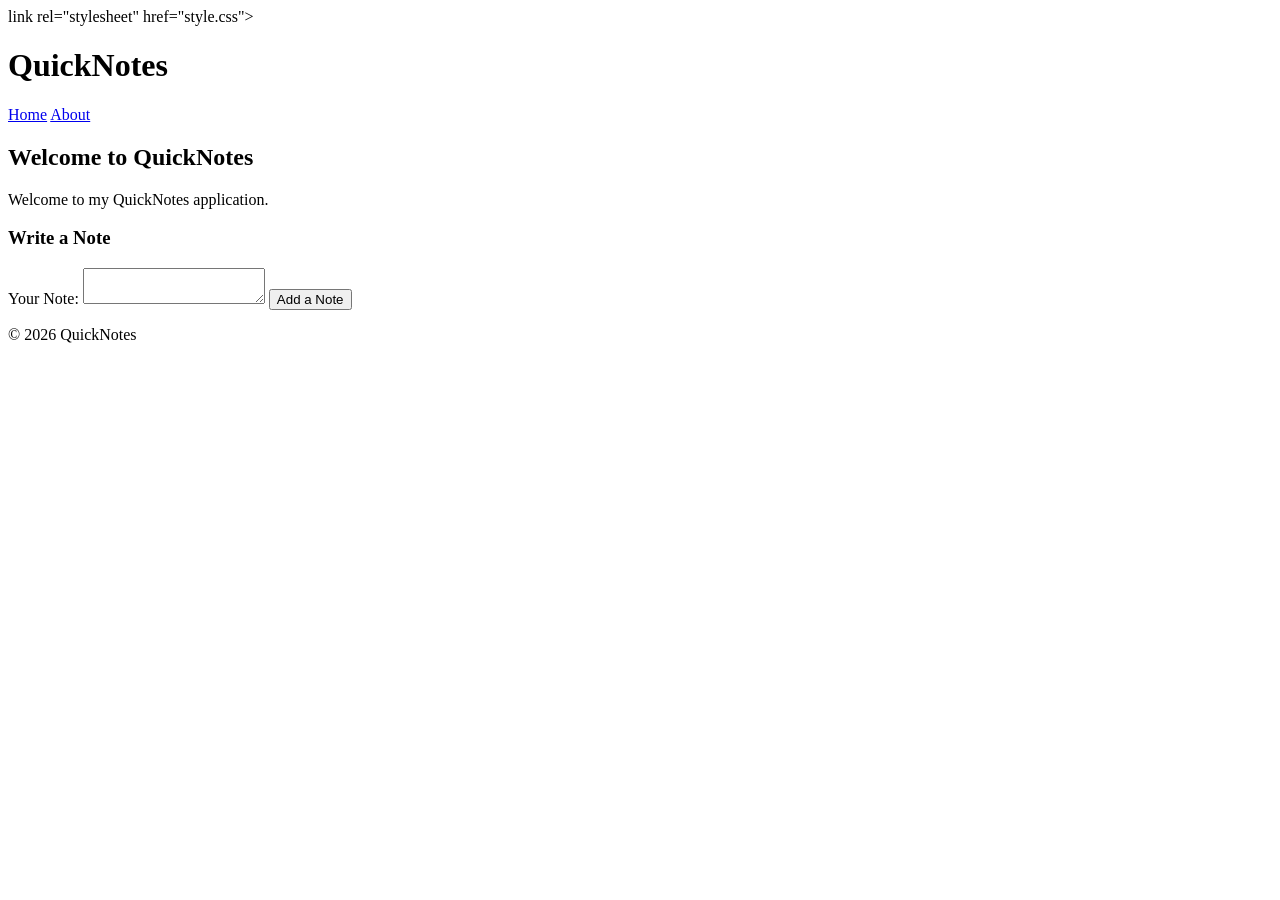
<file: day 1/index.html>
<!DOCTYPE html>
<html lang="en">
<head>

    <meta charset="UTF-8">
    <meta name="viewport" content="width=device-width, initial-scale=1.0">
    <title>QuickNotes</title>
    link rel="stylesheet"
    href="style.css">
</head>

<body>
    <header>
        <h1>QuickNotes</h1>

        <nav>
            <a href="index.html">Home</a>
            <a href="about.html">About</a>
        </nav>
    </header>

    <main>
        <h2>Welcome to QuickNotes</h2>

        <p>Welcome to my QuickNotes application.</p>

        <section class="note-form">
            <h3>Write a Note</h3>

            <form>
                <label for="note">Your Note:</label>
                <textarea id="note" name="note"></textarea>
                <button type="submit">Add a Note</button>
            </form>
        </section>
    </main>

    <footer>
        <p>&copy; 2026 QuickNotes</p>
    </footer>
</body>
</html>
</file>
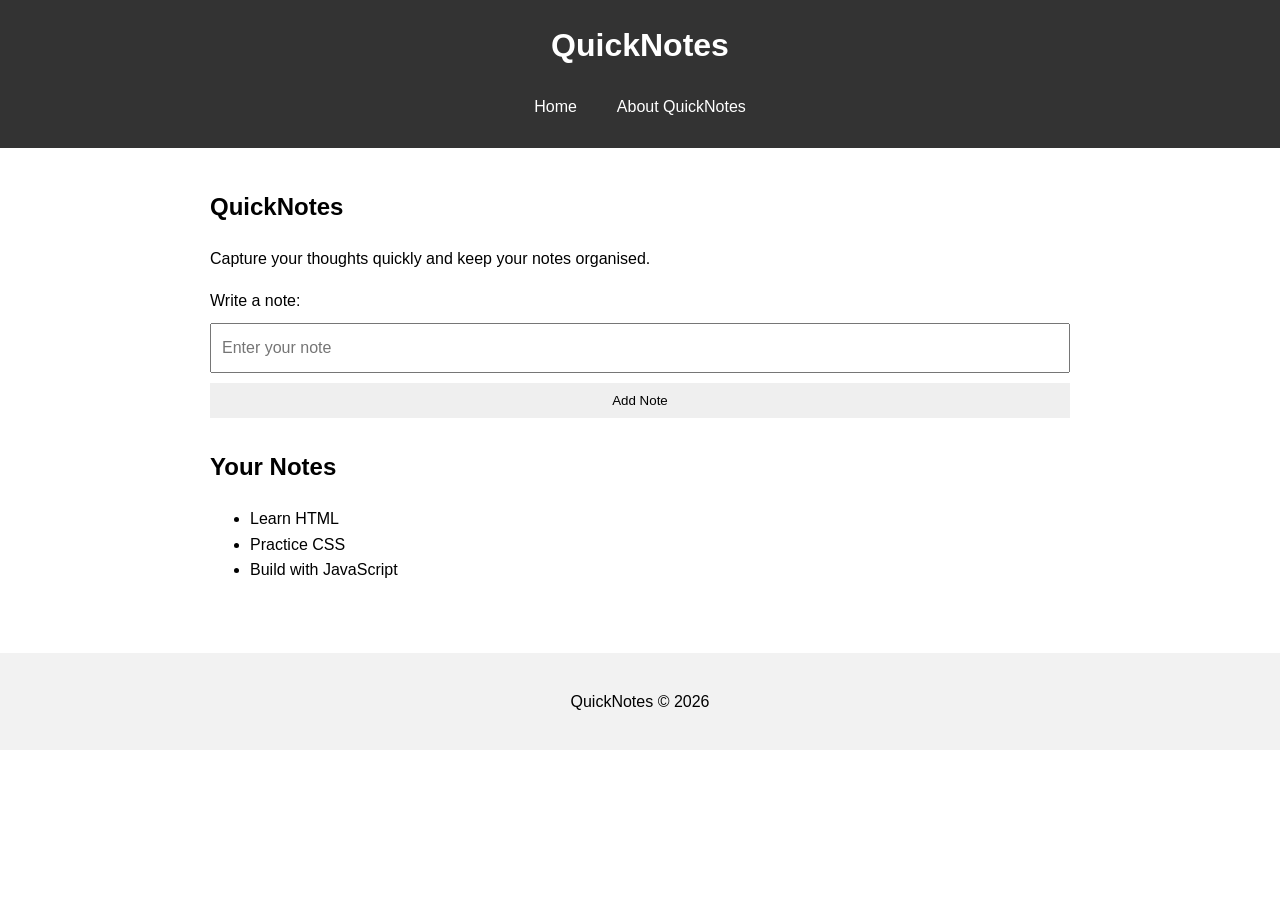
<file: day 2/index.html>
<!DOCTYPE html>
<html lang="en">
<head>
  <meta charset="UTF-8">
  <meta name="viewport" content="width=device-width, initial-scale=1.0">
  <title>QuickNotes</title>
  <link rel="stylesheet" href="style.css">
</head>

<body>

  <header>
    <h1>QuickNotes</h1>

    <nav>
      <a href="index.html">Home</a>
      <a href="about.html">About QuickNotes</a>
    </nav>
  </header>

  <main>
    <section>
      <h2>QuickNotes</h2>
      <p>Capture your thoughts quickly and keep your notes organised.</p>

      <form id="note-form">
        <label for="note">Write a note:</label>
        <input type="text" id="note" name="note" placeholder="Enter your note">
        <button type="submit">Add Note</button>
      </form>
    </section>

    <section>
      <h2>Your Notes</h2>

      <ul>
        <li class="note">Learn HTML</li>
        <li class="note">Practice CSS</li>
        <li class="note">Build with JavaScript</li>
      </ul>
    </section>
  </main>

  <footer>
    <p>QuickNotes &copy; 2026</p>
  </footer>

</body>
</html>
</file>
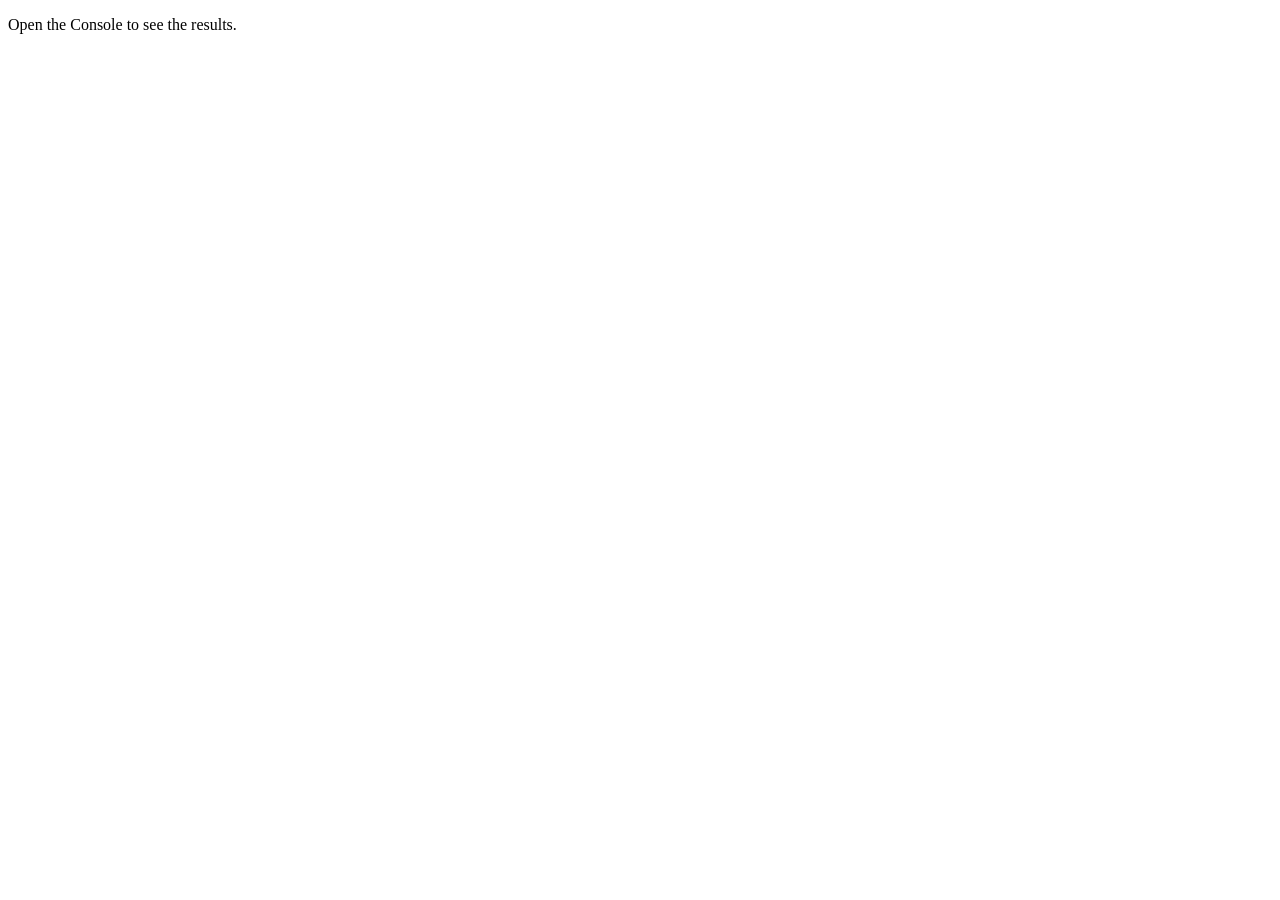
<file: day3/index.html>
<!DOCTYPE html>
<html lang="en">
<head>
  <meta charset="UTF-8">
  <meta name="viewport" content="width=device-width, initial-scale=1.0">
  <title>Notes Toolkit</title>
  <script src="script.js" defer></script>
</head>
<body>
  <p>Open the Console to see the results.</p>
</body>
</html>
</file>
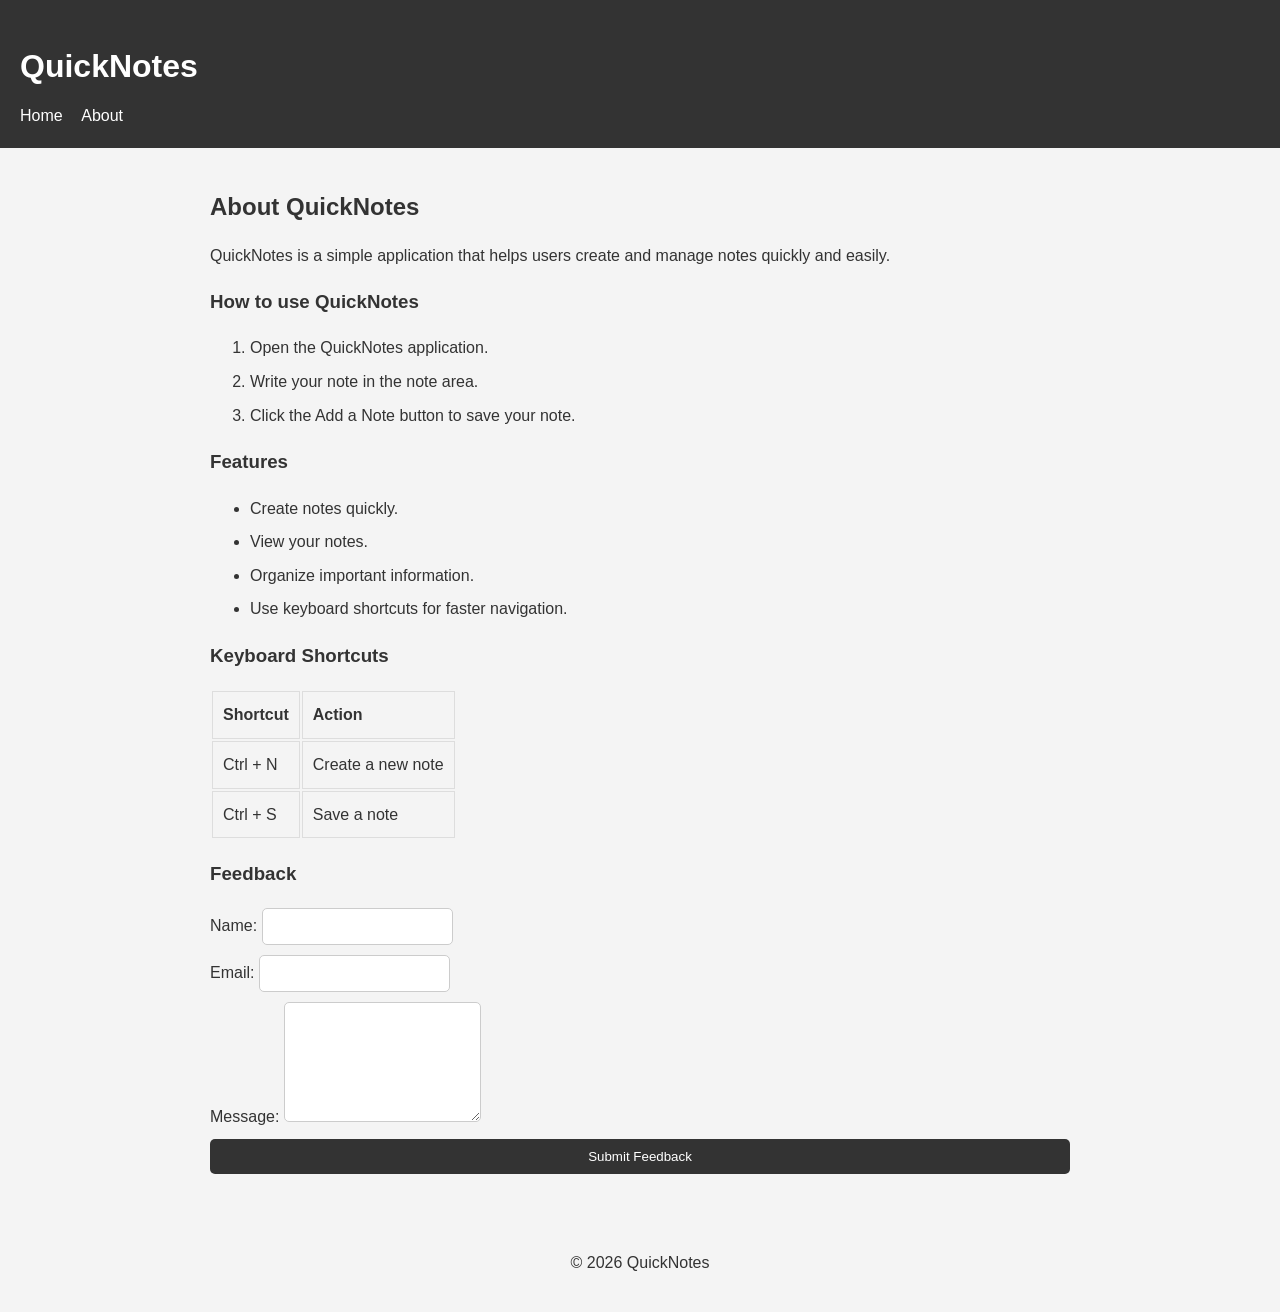
<file: day 1/about.html>
<!DOCTYPE html>
<html lang="en">
<head>
    <meta charset="UTF-8">
    <meta name="viewport" content="width=device-width, initial-scale=1.0">
    <title>About QuickNotes</title>
    <link rel="stylesheet" href="style.css">
</head>

<body>
    <header>
        <h1>QuickNotes</h1>

        <nav>
            <a href="index.html">Home</a>
            <a href="about.html">About</a>
        </nav>
    </header>

    <main>
        <h2>About QuickNotes</h2>

        <p>
            QuickNotes is a simple application that helps users create
            and manage notes quickly and easily.
        </p>

        <section>
            <h3>How to use QuickNotes</h3>

            <ol>
                <li>Open the QuickNotes application.</li>
                <li>Write your note in the note area.</li>
                <li>Click the Add a Note button to save your note.</li>
            </ol>
        </section>

        <section>
            <h3>Features</h3>

            <ul>
                <li>Create notes quickly.</li>
                <li>View your notes.</li>
                <li>Organize important information.</li>
                <li>Use keyboard shortcuts for faster navigation.</li>
            </ul>
        </section>

        <section>
            <h3>Keyboard Shortcuts</h3>

            <table>
                <thead>
                    <tr>
                        <th>Shortcut</th>
                        <th>Action</th>
                    </tr>
                </thead>

                <tbody>
                    <tr>
                        <td>Ctrl + N</td>
                        <td>Create a new note</td>
                    </tr>

                    <tr>
                        <td>Ctrl + S</td>
                        <td>Save a note</td>
                    </tr>
                </tbody>
            </table>
        </section>

        <section>
            <h3>Feedback</h3>

            <form>
                <div>
                    <label for="name">Name:</label>
                    <input type="text" id="name" name="name" required>
                </div>

                <div>
                    <label for="email">Email:</label>
                    <input type="email" id="email" name="email" required>
                </div>

                <div>
                    <label for="message">Message:</label>
                    <textarea id="message" name="message" required></textarea>
                </div>

                <button type="submit">Submit Feedback</button>
            </form>
        </section>
    </main>

    <footer>
        <p>&copy; 2026 QuickNotes</p>
    </footer>
</body>
</html>
</file>
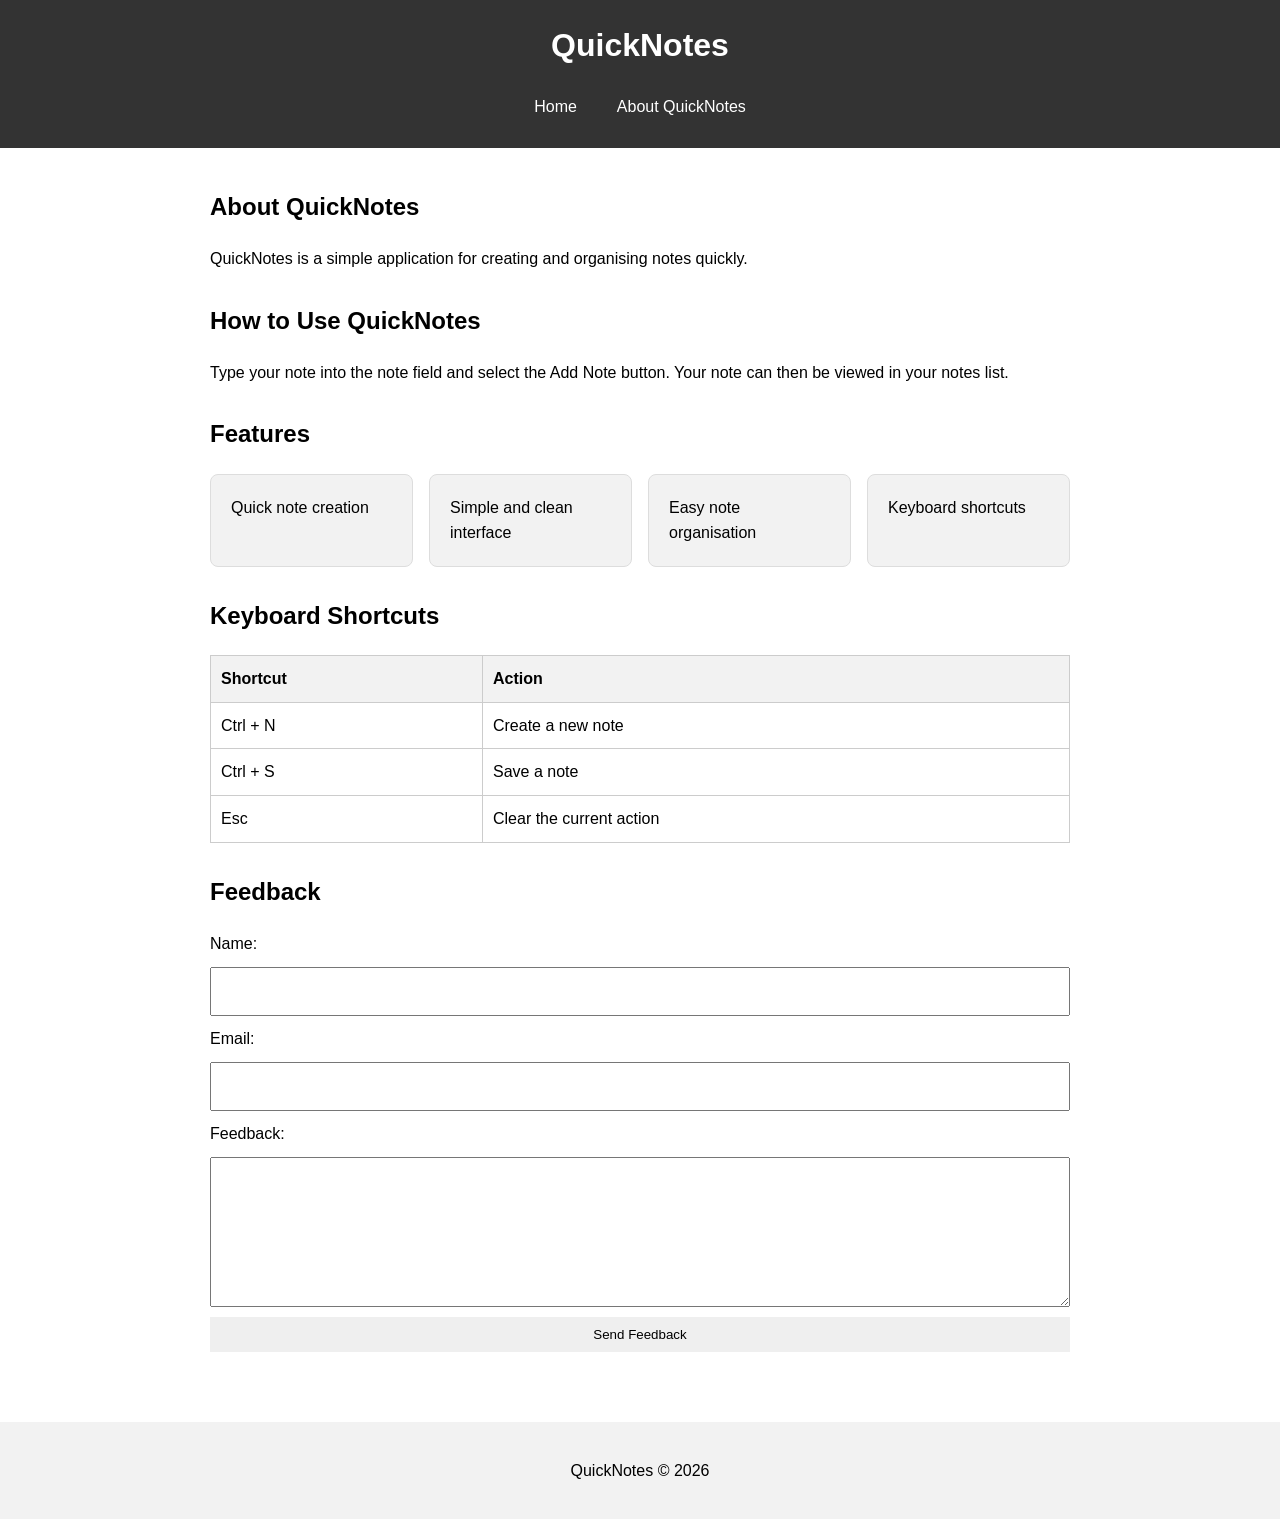
<file: day 2/about.html>
<!DOCTYPE html>
<html lang="en">
<head>
  <meta charset="UTF-8">
  <meta name="viewport" content="width=device-width, initial-scale=1.0">
  <title>About QuickNotes</title>
  <link rel="stylesheet" href="style.css">
</head>

<body>

  <header>
    <h1>QuickNotes</h1>

    <nav>
      <a href="index.html">Home</a>
      <a href="about.html">About QuickNotes</a>
    </nav>
  </header>

  <main>

    <section>
      <h2>About QuickNotes</h2>
      <p>
        QuickNotes is a simple application for creating and organising
        notes quickly.
      </p>
    </section>

    <section>
      <h2>How to Use QuickNotes</h2>
      <p>
        Type your note into the note field and select the Add Note button.
        Your note can then be viewed in your notes list.
      </p>
    </section>

    <section>
      <h2>Features</h2>

      <ul class="features">
        <li>Quick note creation</li>
        <li>Simple and clean interface</li>
        <li>Easy note organisation</li>
        <li>Keyboard shortcuts</li>
      </ul>
    </section>

    <section>
      <h2>Keyboard Shortcuts</h2>

      <table>
        <thead>
          <tr>
            <th>Shortcut</th>
            <th>Action</th>
          </tr>
        </thead>

        <tbody>
          <tr>
            <td>Ctrl + N</td>
            <td>Create a new note</td>
          </tr>

          <tr>
            <td>Ctrl + S</td>
            <td>Save a note</td>
          </tr>

          <tr>
            <td>Esc</td>
            <td>Clear the current action</td>
          </tr>
        </tbody>
      </table>
    </section>

    <section>
      <h2>Feedback</h2>

      <form id="feedback-form">

        <label for="name">Name:</label>
        <input type="text" id="name" name="name">

        <label for="email">Email:</label>
        <input type="email" id="email" name="email">

        <label for="message">Feedback:</label>
        <textarea id="message" name="message" rows="5"></textarea>

        <button type="submit">Send Feedback</button>

      </form>
    </section>

  </main>

  <footer>
    <p>QuickNotes &copy; 2026</p>
  </footer>

</body>
</html>
</file>
<file: day 2/style.css>
/* 1. Box-sizing reset */
*,
*::before,
*::after {
  box-sizing: border-box;
}

/* 2. General page styles */
body {
  margin: 0;
  padding: 0;
  font-family: Arial, sans-serif;
  line-height: 1.6;
  background: white;
}

/* 3. Header */
header {
  background: #333;
  color: white;
  padding: 20px;
  text-align: center;
}

header h1 {
  margin: 0 0 15px;
}

/* 4. Navigation using Flexbox */
nav {
  display: flex;
  justify-content: center;
  gap: 16px;
}

nav a {
  color: white;
  text-decoration: none;
  padding: 8px 12px;
  transition: background-color 0.3s ease;
}

/* 5. Navigation hover effect */
nav a:hover {
  background-color: #555;
}

/* 6. Main content */
main {
  max-width: 900px;
  margin: 0 auto;
  padding: 20px;
}

/* 7. Sections */
section {
  margin-bottom: 30px;
}

/* 8. Features list using CSS Grid */
.features {
  display: grid;
  grid-template-columns: repeat(auto-fit, minmax(200px, 1fr));
  gap: 16px;
  padding: 0;
  list-style: none;
}

.features li {
  padding: 20px;
  background: #f2f2f2;
  border: 1px solid #ddd;
  border-radius: 8px;
}

/* 9. Shortcuts table */
table {
  width: 100%;
  border-collapse: collapse;
}

th,
td {
  border: 1px solid #ccc;
  padding: 10px;
  text-align: left;
}

th {
  background: #f2f2f2;
}

/* 10. Feedback form */
#feedback-form {
  display: flex;
  flex-direction: column;
  gap: 10px;
}

#feedback-form input,
#feedback-form textarea {
  width: 100%;
  padding: 10px;
  font: inherit;
}

/* 11. Note form */
#note-form {
  display: flex;
  flex-direction: column;
  gap: 10px;
}

#note-form input {
  width: 100%;
  padding: 10px;
  font: inherit;
}

/* 12. Buttons */
button {
  padding: 10px 16px;
  border: none;
  cursor: pointer;
  transition: background-color 0.3s ease, transform 0.2s ease;
}

button:hover {
  transform: translateY(-1px);
}

/* 13. Footer */
footer {
  margin-top: 20px;
  padding: 20px;
  text-align: center;
  background: #f2f2f2;
}

/* 14. Responsive design */
@media (max-width: 600px) {

  nav {
    flex-direction: column;
    align-items: center;
  }

  main {
    padding: 15px;
  }

  .features {
    grid-template-columns: 1fr;
  }

  #note-form,
  #feedback-form {
    width: 100%;
  }
}
</file>
<file: day 1/style.css>
*,
*::before,
*::after {
    box-sizing: border-box;
}

body {
    margin: 0;
}
body {
    font-family: Arial, sans-serif;
    line-height: 1.6;
    background-color: #f4f4f4;
    color: #333;
}
header {
    background-color: #333;
    color: white;
    padding: 20px;
}
nav a {
    color: white;
    text-decoration: none;
    margin-right: 15px;
}
main {
    max-width: 900px;
    margin: 0 auto;
    padding: 20px;
}
h1,
h2 {
    margin-bottom: 10px;
}
main {
    max-width: 900px;
    margin: 0 auto;
    padding: 20px;
}

h1,
h2 {
    margin-bottom: 10px;
} 
main {
    max-width: 900px;
    margin: 0 auto;
    padding: 20px;
}

h1,
h2 {
    margin-bottom: 10px;
}
form {
    display: flex;
    flex-direction: column;
    gap: 10px;
}

textarea {
    min-height: 120px;
    padding: 10px;
    font-family: inherit;
    resize: vertical;
}

button {
    padding: 10px 15px;
    border: none;
    border-radius: 5px;
    cursor: pointer;
    background-color: #333;
    color: white;
}
.note {
    background-color: #f4f4f4;
    padding: 10px;
    margin: 10px 0;
    border-radius: 5px;
}
.note h3 {
    margin: 0 0 5px;
}
button:hover {
    opacity: 0.8;
}
tab
.note p {
    margin: 0;
}
.note a {
    color: #333;
    text-decoration: none;
    .note a {
    color: #333;
    text-decoration: none;.note a:hover {
    text-decoration: underline;
}

#note-form {
    display: flex;
    gap: 8px;
}
}
}le {
    width: 100%;
    border-collapse: collapse;
    margin-top: 15px;
}

th,
td {
    border: 1px solid #ddd;
    padding: 10px;
    text-align: left;
}
input,
textarea {
    padding: 10px;
    border: 1px solid #ccc;
    border-radius: 5px;
}
th {
    background-color: #f4f4f4;
    font-weight: bold;
}
li {
    margin-bottom: 8px;
}footer {
    text-align: center;
    padding: 20px;
    margin-top: 20px;
}
.note-form {
    background-color: white;
    padding: 20px;
    margin-top: 20px;
    border-radius: 6px;
}
#note-form input {
    flex: 1;
    padding: 10px;
    border: 1px solid #ccc;
    border-radius: 5px;
}
#note-form button {
    flex-shrink: 0;
}
</file>
